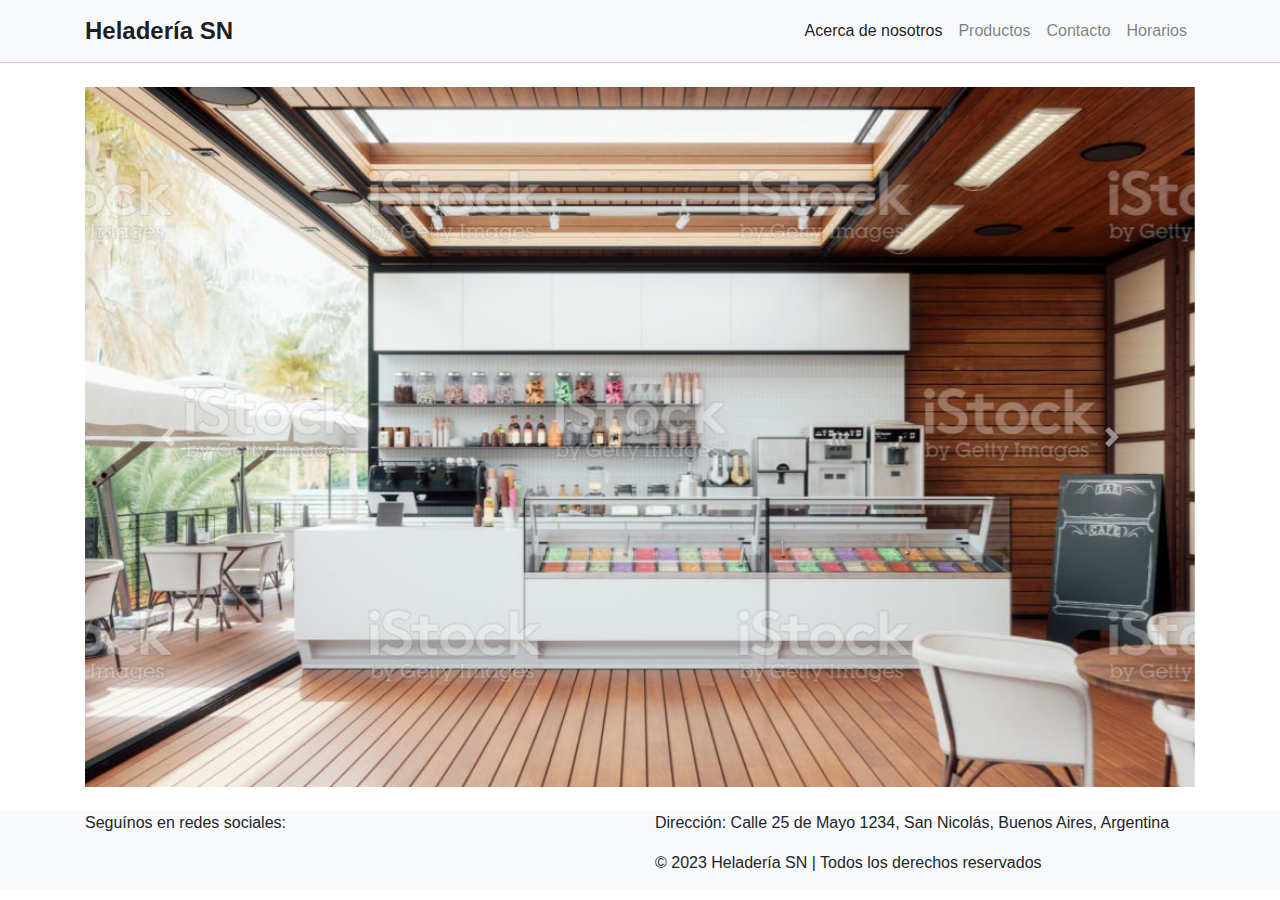
<file: index.html>
<!DOCTYPE html>
<html lang="es">
<head>
  <meta charset="UTF-8">
  <meta name="viewport" content="width=device-width, initial-scale=1.0">
  <title>Heladería SN</title>
  <link rel="stylesheet" href="https://stackpath.bootstrapcdn.com/bootstrap/4.3.1/css/bootstrap.min.css">
  <link rel="stylesheet" href="./CSS/style.css">
</head>
<body>
  <nav class="navbar navbar-expand-md navbar-light bg-light">
    <div class="container">
      <a class="navbar-brand" href="./index.html">Heladería SN</a>
      <button class="navbar-toggler" type="button" data-toggle="collapse" data-target="#navbarNav" aria-controls="navbarNav" aria-expanded="false" aria-label="Toggle navigation">
        <!-- collapse: mostrar y ocultar el contenido en respuesta a la interacción del usuario -->
        <span class="navbar-toggler-icon"></span>

      </button>
      <div class="collapse navbar-collapse" id="navbarNav">
        <ul class="navbar-nav ml-auto">
          <li class="nav-item active">
            <a class="nav-link" href="./PAGES/nosotros.html">Acerca de nosotros</a>
          </li>
          <li class="nav-item">
            <a class="nav-link" href="./PAGES/productos.html">Productos</a>
          </li>
          <li class="nav-item">
            <a class="nav-link" href="./PAGES/contacto.html">Contacto</a>
          </li>
          <li class="nav-item">
            <a class="nav-link" href="./PAGES/horarios.html">Horarios</a>
          </li>
        </ul>
      </div>
    </div>
  </nav>
  
  <div class="container mt-4">
    
     <!-- Inicio del carrusel -->
     <div id="carouselExampleControls" class="carousel slide" data-ride="carousel">
      <div class="carousel-inner">
        <!-- Primera imagen del carrusel -->
        <div class="carousel-item active">
          <img src="./IMAGES/carrusel-1.jpg" class="d-block w-100" alt="100px">
        </div>
        <!-- Segunda imagen del carrusel -->
        <div class="carousel-item">
          <img src="./IMAGES/carrusel-2.jpg" class="d-block w-100" alt="...">
        </div>
        <!-- Tercera imagen del carrusel -->
        <div class="carousel-item">
          <img src="./IMAGES/carrusel-3.jpg" class="d-block w-100" alt="...">
        </div>
      </div>
      <!-- Botones para cambiar la imagen del carrusel -->
      <a class="carousel-control-prev" href="#carouselExampleControls" role="button" data-slide="prev">
        <span class="carousel-control-prev-icon" aria-hidden="true"></span>
        <span class="sr-only">Anterior</span>
      </a>
      <a class="carousel-control-next" href="#carouselExampleControls" role="button" data-slide="next">
        <span class="carousel-control-next-icon" aria-hidden="true"></span>
        <span class="sr-only">Siguiente</span>
      </a>
    </div>
    <!-- Fin del carrusel -->
  </div>
  </div>
  
  
  <footer class="bg-light mt-4">
    <div class="container">
      <div class="row">
        <div class="col-md-6">


          <p>Seguínos en redes sociales:</p>
          <ul class="list-inline">
            <li class="list-inline-item">
              <a href="https://www.facebook.com/">
                <i class="fab fa-facebook fa-2x"></i>
              </a>
            </li>
            <li class="list-inline-item">
              <a href="instagram.com">
                <i class="fab fa-instagram fa-2x"></i>
              </a>
            </li>
            <li class="list-inline-item">
              <a href="twitter.com">
                <i class="fab fa-twitter fa-2x"></i>
              </a>
            </li>
          </ul>
        </div>
        <div class="col-md-6">
          <p>Dirección: Calle 25 de Mayo 1234, San Nicolás, Buenos Aires, Argentina</p>
          
          <div class="derechos">
          <p>© 2023 Heladería SN | Todos los derechos reservados</p>
        </div>
        </div>
      </div>
    </div>
  </footer>
  <script src="https://code.jquery.com/jquery-3.3.1.slim.min.js"></script>
  <script src="https://cdnjs.cloudflare.com/ajax/libs/popper.js/1.14.7/umd/popper.min.js"></script>
  <script src="https://stackpath.bootstrapcdn.com/bootstrap/4.3.1/js/bootstrap.min.js"></script>
  <script src="script.js"></script>
</body>
</html>
</file>
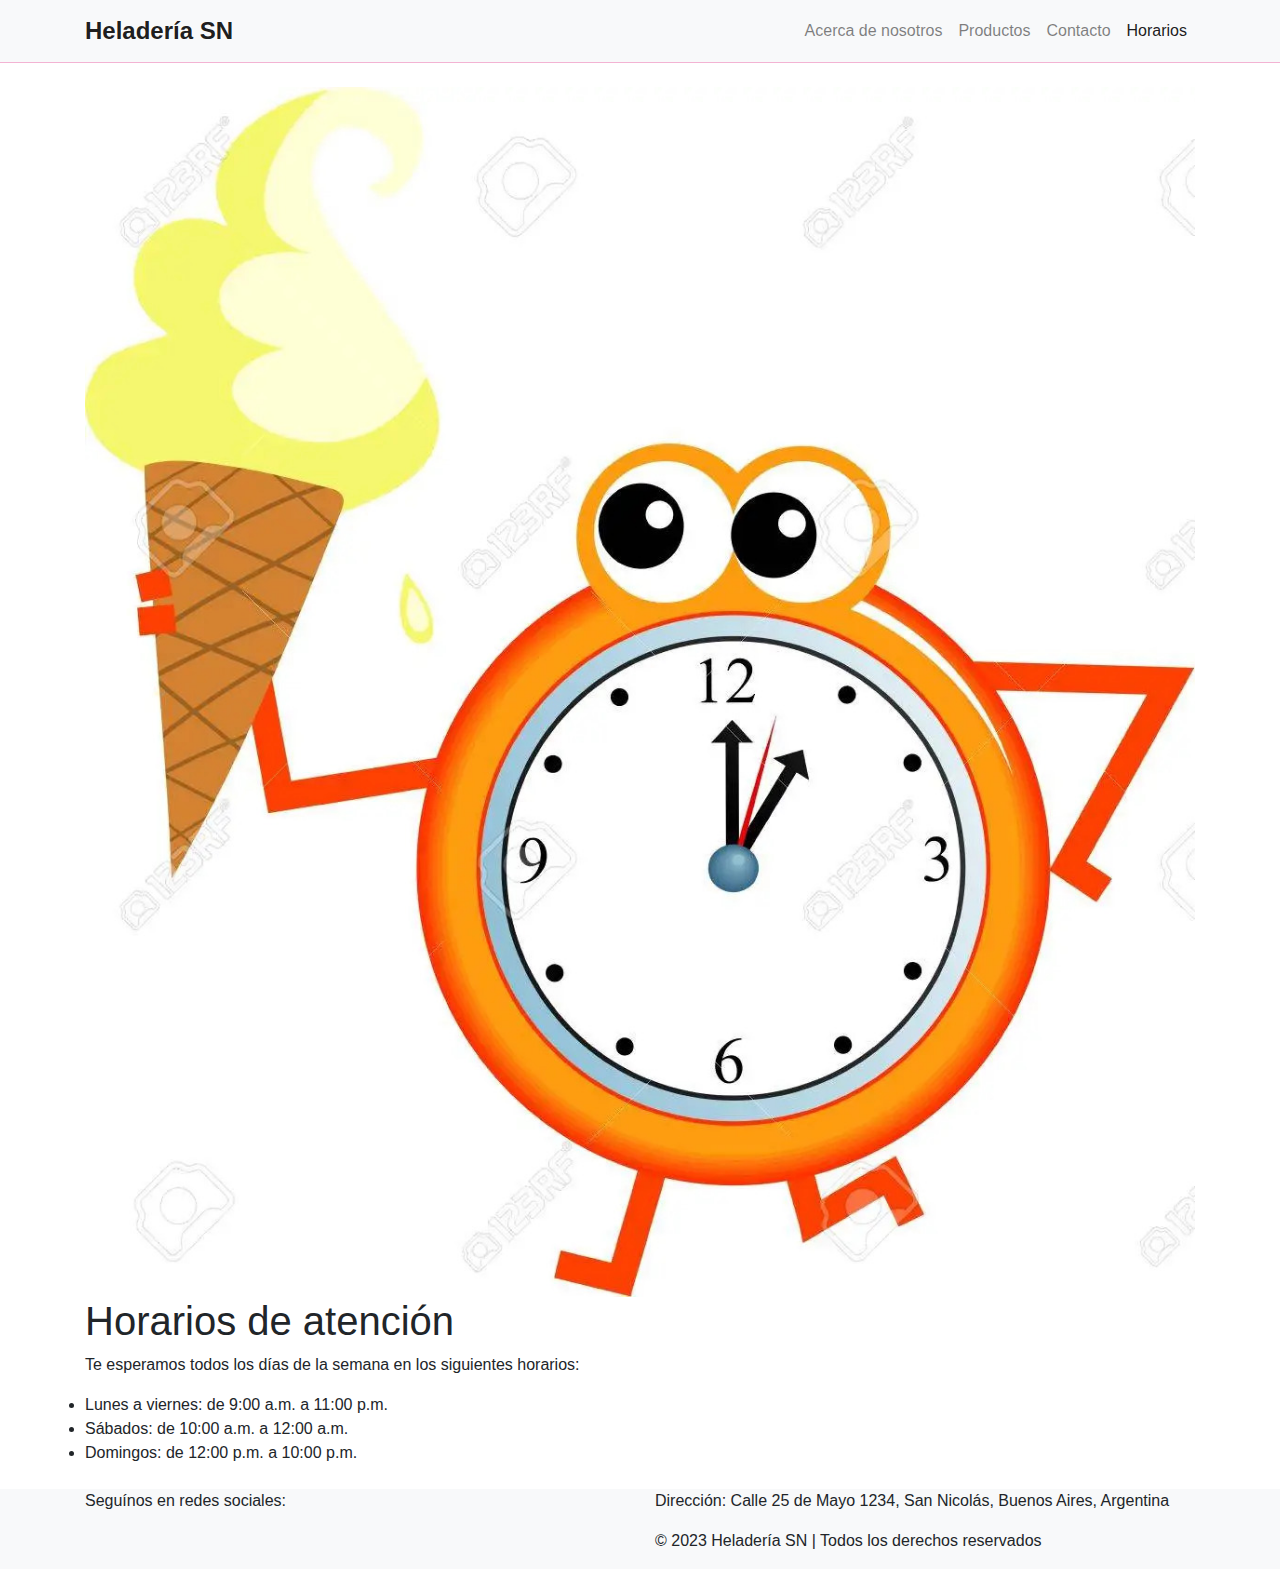
<file: PAGES/horarios.html>
<!DOCTYPE html>
<html lang="es">
<head>
  <meta charset="UTF-8">
  <meta name="viewport" content="width=device-width, initial-scale=1.0">
  <title>Horarios - Heladería SN</title>
  <link rel="stylesheet" href="https://stackpath.bootstrapcdn.com/bootstrap/4.3.1/css/bootstrap.min.css">
  <link rel="stylesheet" href="../CSS/style.css">
</head>
<body>
  <nav class="navbar navbar-expand-md navbar-light bg-light">
    <div class="container">
      <a class="navbar-brand" href="../index.html">Heladería SN</a>
      <button class="navbar-toggler" type="button" data-toggle="collapse" data-target="#navbarNav" aria-controls="navbarNav" aria-expanded="false" aria-label="Toggle navigation">
        <span class="navbar-toggler-icon"></span>
      </button>
      <div class="collapse navbar-collapse" id="navbarNav">
        <ul class="navbar-nav ml-auto">
          
          <li class="nav-item">
            <a class="nav-link" href="./nosotros.html">Acerca de nosotros</a>
          </li>
          <li class="nav-item">
            <a class="nav-link" href="./productos.html">Productos</a>
          </li>
          <li class="nav-item">
            <a class="nav-link" href="./contacto.html">Contacto</a>
          </li>
          <li class="nav-item active">
            <a class="nav-link" href="./horarios.html">Horarios</a>
          </li>
        </ul>
      </div>
    </div>
  </nav>

  <!-- Contenido de la página -->
  <div class="container mt-4">
    <div id="horarios">
        
        <img src="../IMAGES/horarios.jpg" style="max-width: 100%">
      </div>
    <h1>Horarios de atención</h1>
    <p>Te esperamos todos los días de la semana en los siguientes horarios:</p>
    <ul>
      <li>Lunes a viernes: de 9:00 a.m. a 11:00 p.m.</li>
      <li>Sábados: de 10:00 a.m. a 12:00 a.m.</li>
      <li>Domingos: de 12:00 p.m. a 10:00 p.m.</li>
    </ul>
  </div>

  <!-- Pie de página -->
  <footer class="bg-light mt-4">
    <div class="container">
      <div class="row">
        <div class="col-md-6">
          <p>Seguínos en redes sociales:</p>
          <ul class="list-inline">
            <li class="list-inline-item">
              <a href="#">
                <i class="fab fa-facebook fa-2x"></i>
              </a>
            </li>
            <li class="list-inline-item">
              <a href="#">
                <i class="fab fa-instagram fa-2x"></i>
              </a>
            </li>
            <li class="list-inline-item">
              <a href="#">
                <i class="fab fa-twitter fa-2x"></i>
              </a>
            </li>
          </ul>
        </div>
        <div class="col-md-6">
          <p>Dirección: Calle 25 de Mayo 1234, San Nicolás, Buenos Aires, Argentina</p>

          <div class="derechos">
            <p>© 2023 Heladería SN | Todos los derechos reservados</p>
          </div>
        </div>
    </div>
  </div>
</footer>
</file>
<file: CSS/style.css>
/* Resetear los valores predeterminados de los elementos HTML */
* {
    margin: 0;
    padding: 0; /*espacio de relleno*/
    box-sizing: border-box; /*, todos los elementos de todas las páginas del sitio tendrán el mismo comportamiento en cuanto al cálculo de sus dimensiones*/
  }
  
 
/* Estilos generales */

.body {
    font-family: Arial, sans-serif;
    background-color: rgb(111, 218, 218);
  }
  
  /* Estilos para la barra de navegación */
  
  .navbar {
    border-bottom: 1px solid #f3b3d3;
  }
  
  .navbar-brand {
    font-size: 1.5rem;
    font-weight: bold;
  }
  
  .navbar-nav .nav-link {
    color: #333;
  }
  
  .navbar-nav .nav-link:hover {
    color: #007bff;
  }
  
  .navbar-nav .active .nav-link {
    color: #375474;
  }
  
  /* Estilos para el contenido de la página */

  
  .h1 {
    font-size: 2.5rem;
    font-weight: bold;
  }
  
  .p {
    font-size: 1.2rem;
    line-height: 1.5;
  }



  .nosotros {
    width: auto;
    height: auto;
  }
  
  .carousel-inner {
    width: 100%;    /* ajusta ancho */  
    height: 700px; /* ajusta la altura  */
    object-fit: cover; /* la imagen cubra completamente el área del contenedor*/
  }

  .correo {

    margin-left: 100px;
  

  }

  .horarios {
    width: 100vw;
  margin: 20px;
  padding: 10px;
  }

.container mt-5{
    width: 100%;
}

 


  /* Estilos para el footer */
  

.footer {

    background-color: #7da7b8;
}

  
  
  
  /* Estilos para los iconos de redes sociales */
  
  .fa-whatsapp, .fa-facebook, .fa-instagram, .fa-twitter {
    color: white;
    transition: all 0.2s ease-in-out;
  }
  .fa-whatsapp:hover, .fa-facebook:hover, .fa-instagram:hover, .fa-twitter:hover {
    color: #25d366;
  }
</file>
